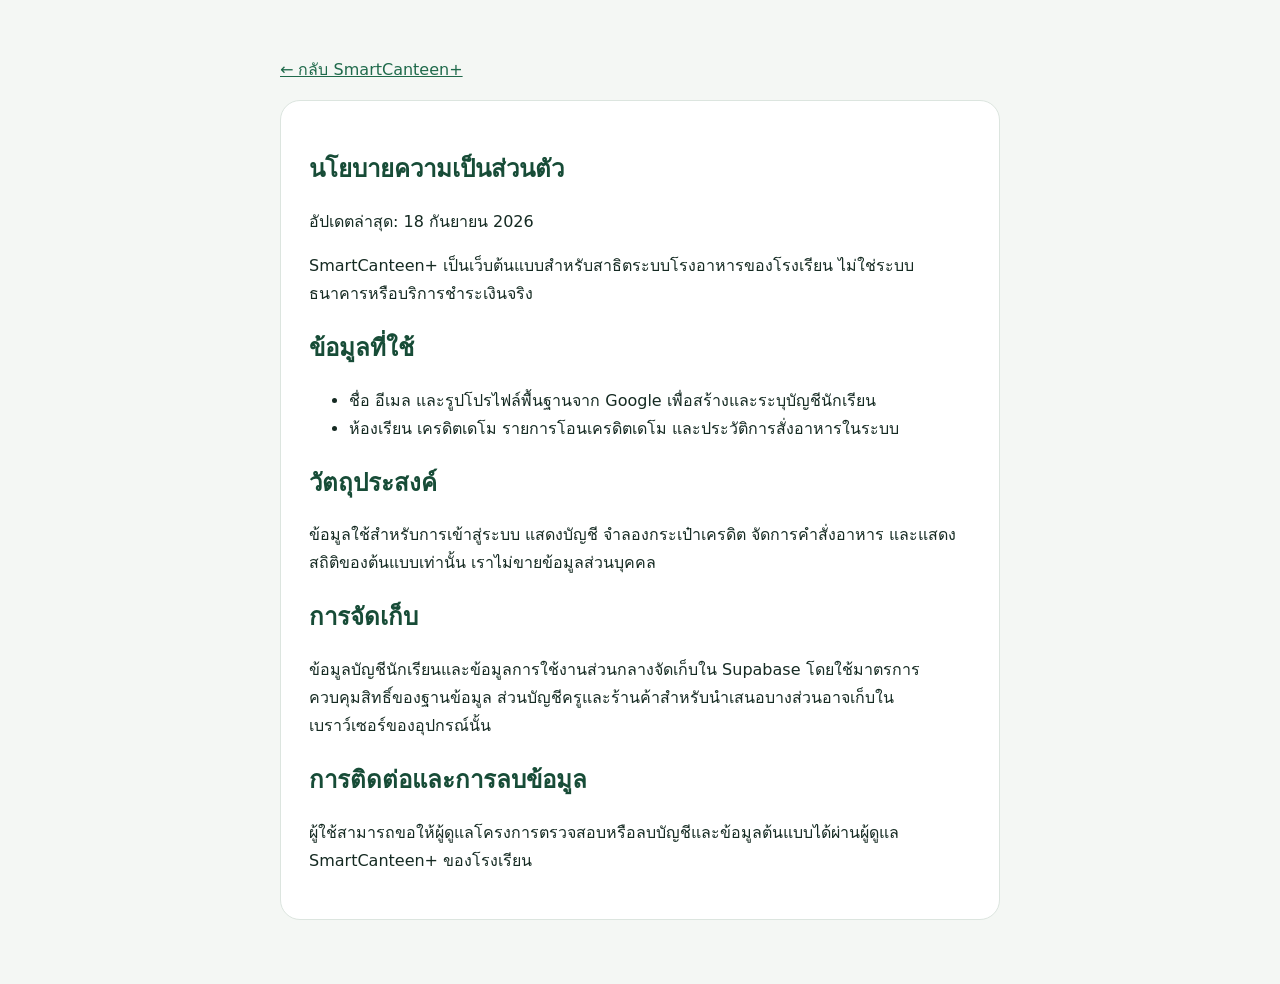
<file: privacy.html>
<!doctype html>
<html lang="th">
  <head>
    <meta charset="UTF-8" />
    <meta name="viewport" content="width=device-width, initial-scale=1.0" />
    <title>นโยบายความเป็นส่วนตัว | SmartCanteen+</title>
    <style>
      body { margin: 0; font-family: system-ui, sans-serif; color: #152a22; background: #f4f7f4; }
      main { max-width: 720px; margin: 0 auto; padding: 40px 20px 64px; }
      article { background: white; border: 1px solid #dce5df; border-radius: 20px; padding: 28px; }
      h1, h2 { color: #174c37; }
      p, li { line-height: 1.75; }
      a { color: #1f6a4b; }
    </style>
  </head>
  <body>
    <main>
      <p><a href="./">← กลับ SmartCanteen+</a></p>
      <article>
        <h1>นโยบายความเป็นส่วนตัว</h1>
        <p>อัปเดตล่าสุด: 18 กันยายน 2026</p>
        <p>SmartCanteen+ เป็นเว็บต้นแบบสำหรับสาธิตระบบโรงอาหารของโรงเรียน ไม่ใช่ระบบธนาคารหรือบริการชำระเงินจริง</p>
        <h2>ข้อมูลที่ใช้</h2>
        <ul>
          <li>ชื่อ อีเมล และรูปโปรไฟล์พื้นฐานจาก Google เพื่อสร้างและระบุบัญชีนักเรียน</li>
          <li>ห้องเรียน เครดิตเดโม รายการโอนเครดิตเดโม และประวัติการสั่งอาหารในระบบ</li>
        </ul>
        <h2>วัตถุประสงค์</h2>
        <p>ข้อมูลใช้สำหรับการเข้าสู่ระบบ แสดงบัญชี จำลองกระเป๋าเครดิต จัดการคำสั่งอาหาร และแสดงสถิติของต้นแบบเท่านั้น เราไม่ขายข้อมูลส่วนบุคคล</p>
        <h2>การจัดเก็บ</h2>
        <p>ข้อมูลบัญชีนักเรียนและข้อมูลการใช้งานส่วนกลางจัดเก็บใน Supabase โดยใช้มาตรการควบคุมสิทธิ์ของฐานข้อมูล ส่วนบัญชีครูและร้านค้าสำหรับนำเสนอบางส่วนอาจเก็บในเบราว์เซอร์ของอุปกรณ์นั้น</p>
        <h2>การติดต่อและการลบข้อมูล</h2>
        <p>ผู้ใช้สามารถขอให้ผู้ดูแลโครงการตรวจสอบหรือลบบัญชีและข้อมูลต้นแบบได้ผ่านผู้ดูแล SmartCanteen+ ของโรงเรียน</p>
      </article>
    </main>
  </body>
</html>
</file>
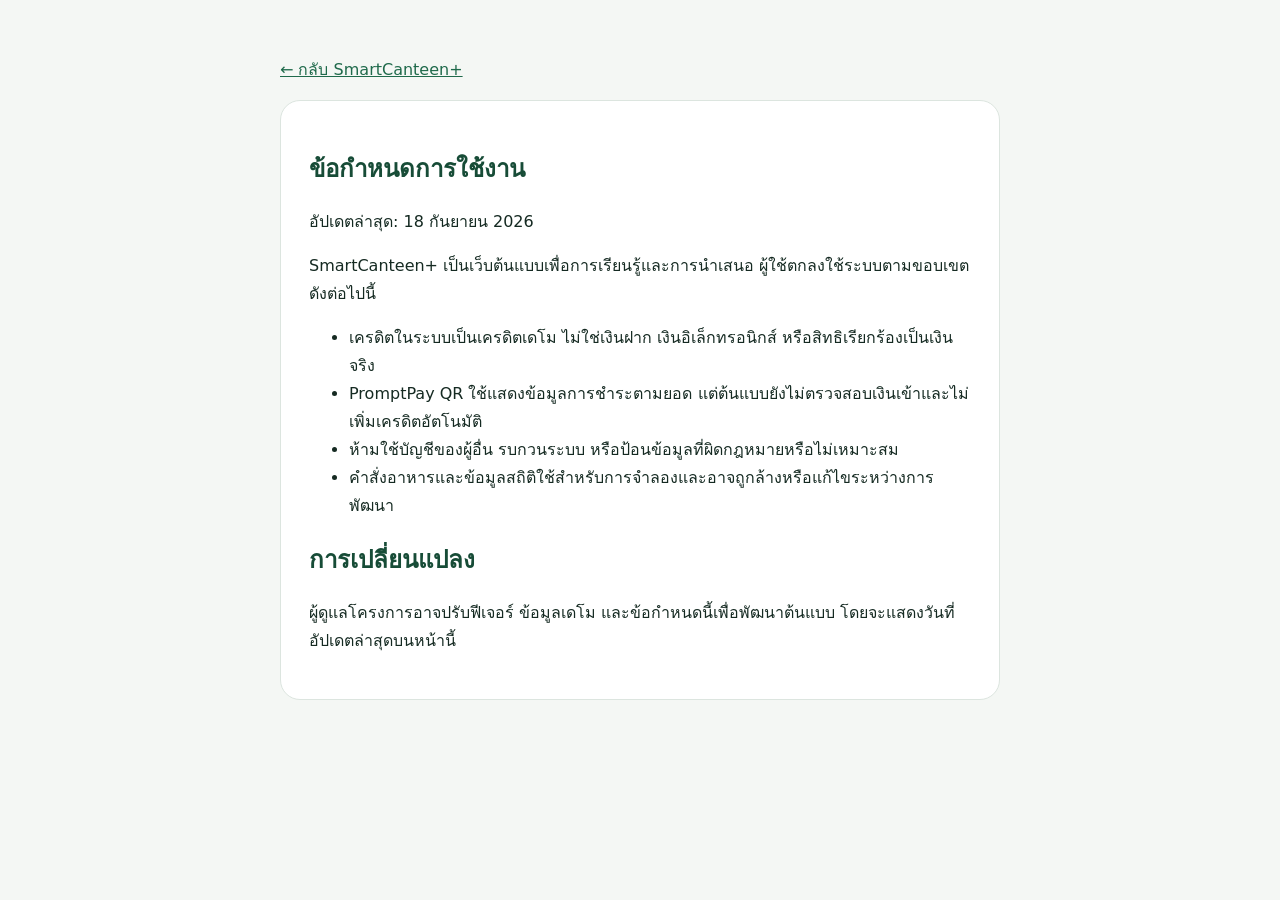
<file: terms.html>
<!doctype html>
<html lang="th">
  <head>
    <meta charset="UTF-8" />
    <meta name="viewport" content="width=device-width, initial-scale=1.0" />
    <title>ข้อกำหนดการใช้งาน | SmartCanteen+</title>
    <style>
      body { margin: 0; font-family: system-ui, sans-serif; color: #152a22; background: #f4f7f4; }
      main { max-width: 720px; margin: 0 auto; padding: 40px 20px 64px; }
      article { background: white; border: 1px solid #dce5df; border-radius: 20px; padding: 28px; }
      h1, h2 { color: #174c37; }
      p, li { line-height: 1.75; }
      a { color: #1f6a4b; }
    </style>
  </head>
  <body>
    <main>
      <p><a href="./">← กลับ SmartCanteen+</a></p>
      <article>
        <h1>ข้อกำหนดการใช้งาน</h1>
        <p>อัปเดตล่าสุด: 18 กันยายน 2026</p>
        <p>SmartCanteen+ เป็นเว็บต้นแบบเพื่อการเรียนรู้และการนำเสนอ ผู้ใช้ตกลงใช้ระบบตามขอบเขตดังต่อไปนี้</p>
        <ul>
          <li>เครดิตในระบบเป็นเครดิตเดโม ไม่ใช่เงินฝาก เงินอิเล็กทรอนิกส์ หรือสิทธิเรียกร้องเป็นเงินจริง</li>
          <li>PromptPay QR ใช้แสดงข้อมูลการชำระตามยอด แต่ต้นแบบยังไม่ตรวจสอบเงินเข้าและไม่เพิ่มเครดิตอัตโนมัติ</li>
          <li>ห้ามใช้บัญชีของผู้อื่น รบกวนระบบ หรือป้อนข้อมูลที่ผิดกฎหมายหรือไม่เหมาะสม</li>
          <li>คำสั่งอาหารและข้อมูลสถิติใช้สำหรับการจำลองและอาจถูกล้างหรือแก้ไขระหว่างการพัฒนา</li>
        </ul>
        <h2>การเปลี่ยนแปลง</h2>
        <p>ผู้ดูแลโครงการอาจปรับฟีเจอร์ ข้อมูลเดโม และข้อกำหนดนี้เพื่อพัฒนาต้นแบบ โดยจะแสดงวันที่อัปเดตล่าสุดบนหน้านี้</p>
      </article>
    </main>
  </body>
</html>
</file>
